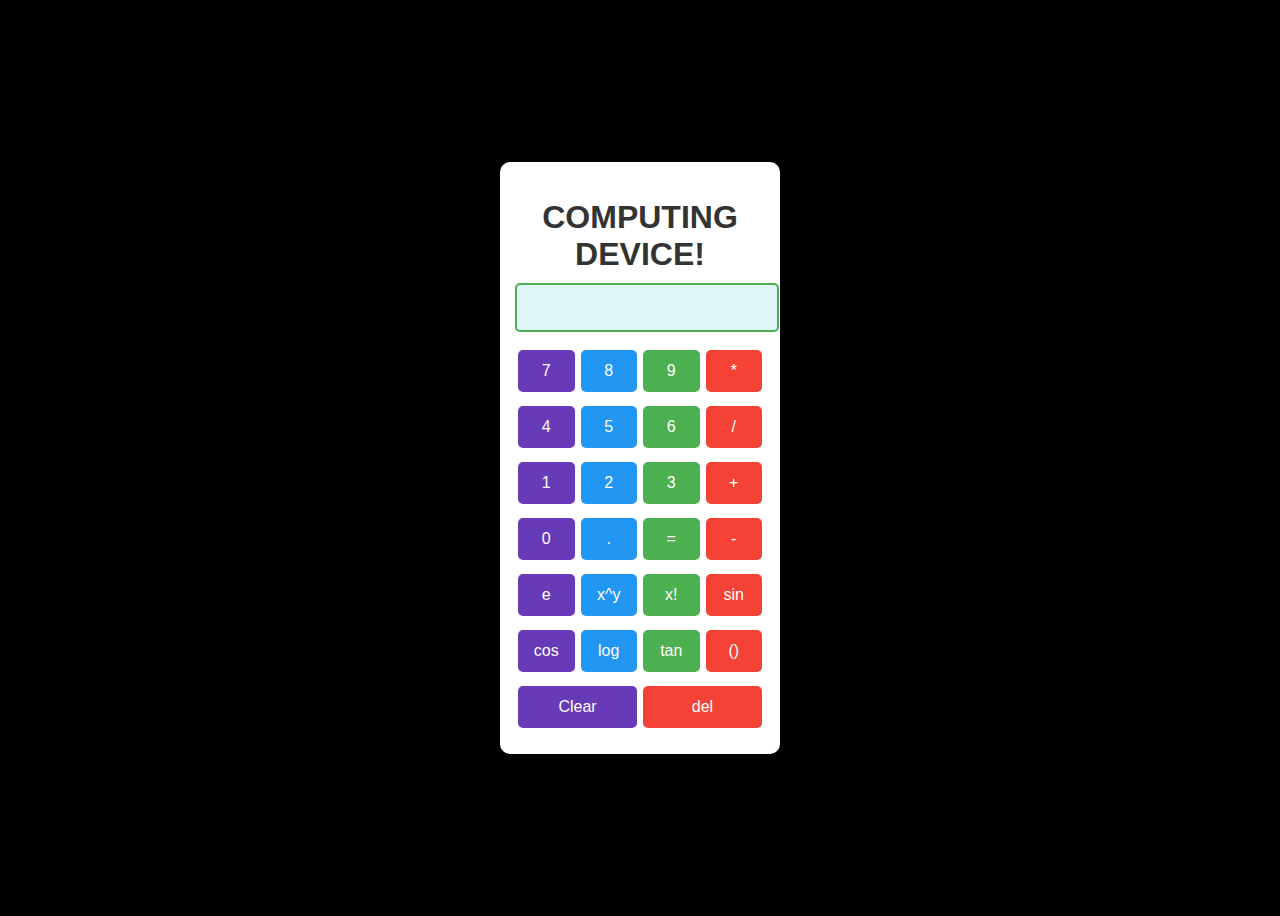
<file: Infobyte/Calculator/index.html>
<!DOCTYPE html>
<html>
<head>
    <meta charset="utf-8">
    <meta name="viewport" content="width=device-width">
    <title>Calculating Machine</title>
    <link href="index.css" rel="stylesheet" type="text/css" />
</head>

<body class="cal">
    <div class="calculator">
        <h1 class="text-center">COMPUTING DEVICE!</h1> <!-- Title at the top -->
        <input class="display" type="text" id="display" disabled/>
        <div class="row">
            <button class="button" onclick="appendToDisplay('7')">7</button>
            <button class="button" onclick="appendToDisplay('8')">8</button>
            <button class="button" onclick="appendToDisplay('9')">9</button>
            <button class="button" onclick="appendToDisplay('*')">*</button>
        </div>
        <div class="row">
            <button class="button" onclick="appendToDisplay('4')">4</button>
            <button class="button" onclick="appendToDisplay('5')">5</button>
            <button class="button" onclick="appendToDisplay('6')">6</button>
            <button class="button" onclick="appendToDisplay('/')">/</button>
        </div>
        <div class="row">
            <button class="button" onclick="appendToDisplay('1')">1</button>
            <button class="button" onclick="appendToDisplay('2')">2</button>
            <button class="button" onclick="appendToDisplay('3')">3</button>
            <button class="button" onclick="appendToDisplay('+')">+</button>
        </div>
        <div class="row">
            <button class="button" onclick="appendToDisplay('0')">0</button>
            <button class="button" onclick="appendToDisplay('.')">.</button>
            <button class="button" onclick="calculate()">=</button>
            <button class="button" onclick="appendToDisplay('-')">-</button>
        </div>
        <div class="row">
            <button class="button" onclick="appendToDisplay('Math.E')">e</button>
            <button class="button" onclick="appendToDisplay('**')">x^y</button>
            <button class="button" onclick="appendToDisplay('factorial(')">x!</button>
            <button class="button" onclick="appendToDisplay('Math.sin(')">sin</button>
        </div>
        <div class="row">
            <button class="button" onclick="appendToDisplay('Math.cos(')">cos</button>
            <button class="button" onclick="appendToDisplay('Math.log(')">log</button>
            <button class="button" onclick="appendToDisplay('Math.tan(')">tan</button>
            <button class="button" onclick="appendToDisplay('(')">()</button>
        </div>
        <div class="row">
            <button class="button" onclick="clearDisplay()">Clear</button>
            <button class="button" onclick="deleteLast()">del</button>
        </div>
    </div>
    <script src="index.js"></script>
</body>
</html>
</file>
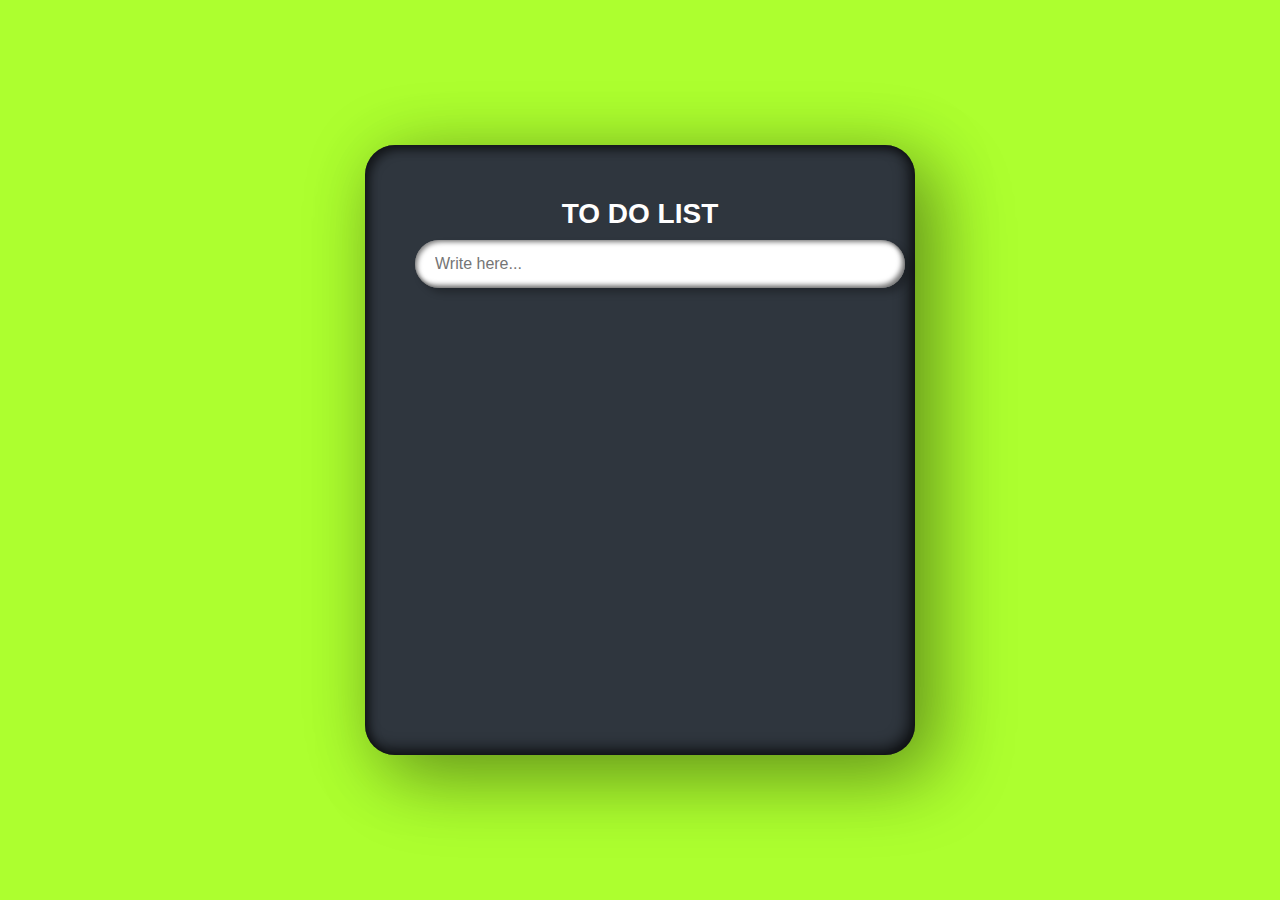
<file: Infobyte/To-Do-List/task2.html>
<!DOCTYPE html>
<html lang="en">
    <head>
        <meta charset="utf-8">
        <meta http-equiv="X-UA-Compatible" content="IE=edge">
        <meta name="viewport" content="width=device-width, initial-scale=1.0">
        <title>TO DO LIST</title>
        <link rel="stylesheet" type="text/css" href="task2.css">
    </head>
    <body>
        <div class="container">
            <div class="box">
                <h2>TO DO LIST</h2>
                <input type="text" placeholder="Write here..." id="inputBx">
                <ul id="list"></ul>
            </div>
        </div>
        <script>
            let inputBx = document.querySelector('#inputBx');
            let list = document.querySelector('#list');

            inputBx.addEventListener("keyup", function(event) {
                if (event.key === "Enter" && this.value.trim() !== "") {
                    addItem(this.value);
                    this.value = "";
                }
            });

            let addItem = (inputText) => {
                let listItem = document.createElement("li");
                listItem.innerHTML = `${inputText} <i></i>`;

                listItem.addEventListener("click", function() {
                    this.classList.toggle('done');
                });

                listItem.querySelector("i").addEventListener("click", function(event) {
                    event.stopPropagation();  // Prevents toggling 'done' when deleting
                    listItem.remove();
                });

                list.appendChild(listItem);
            }
        </script>
    </body>
</html>
</file>
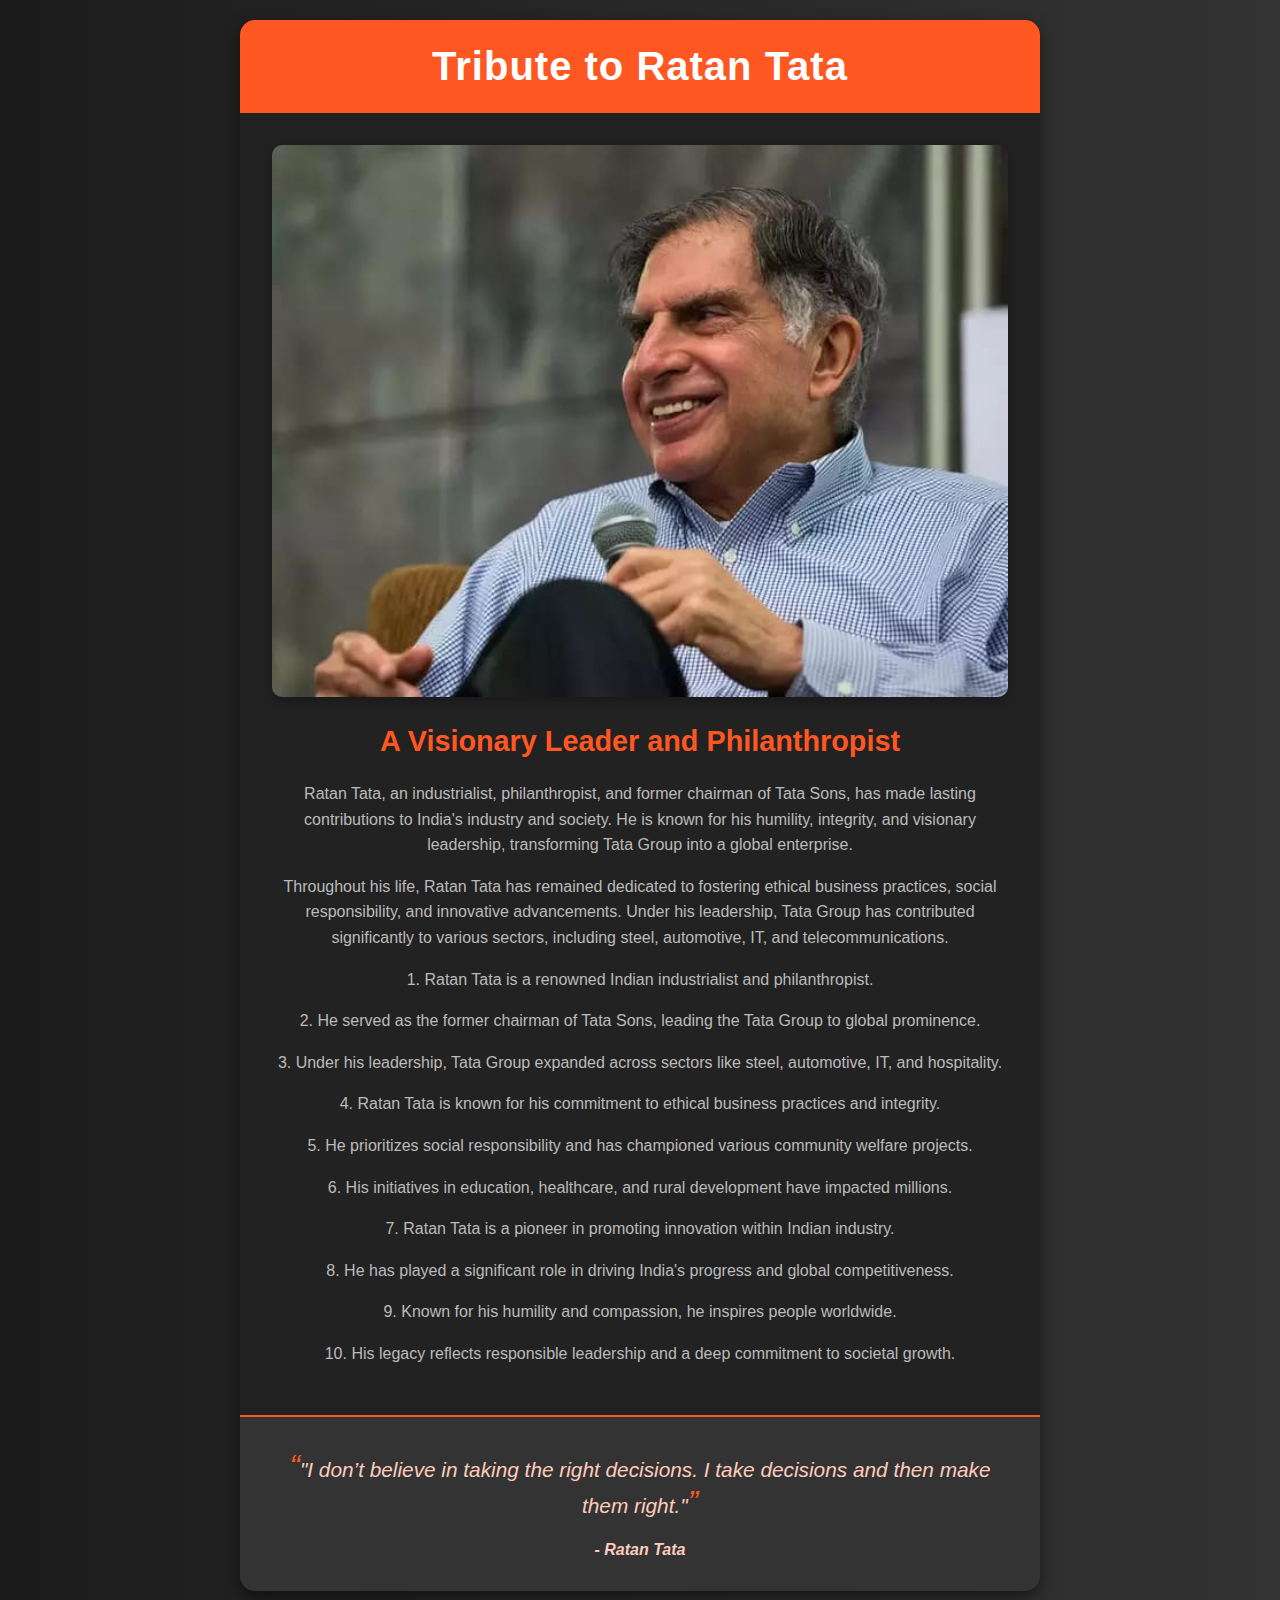
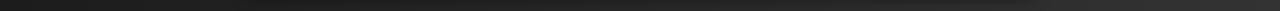
<file: Infobyte/Tribute page/task3.html>
<!DOCTYPE html>
<html lang="en">
<head>
    <meta charset="UTF-8">
    <meta name="viewport" content="width=device-width, initial-scale=1.0">
    <title>Tribute to Ratan Tata</title>
    <link rel="stylesheet" href="task3.css">
</head>
<body>
    <div class="container">
        <header>
            <h1>Tribute to Ratan Tata</h1>
        </header>

        <section class="main-content">
            <img src="ratan1.jpg" alt="Ratan Tata">
            <h2>A Visionary Leader and Philanthropist</h2>
            <p>Ratan Tata, an industrialist, philanthropist, and former chairman of Tata Sons, has made lasting contributions to India's industry and society. He is known for his humility, integrity, and visionary leadership, transforming Tata Group into a global enterprise.</p>
            <p>Throughout his life, Ratan Tata has remained dedicated to fostering ethical business practices, social responsibility, and innovative advancements. Under his leadership, Tata Group has contributed significantly to various sectors, including steel, automotive, IT, and telecommunications.</p>
            <p>1. Ratan Tata is a renowned Indian industrialist and philanthropist.</p>
            <p>2. He served as the former chairman of Tata Sons, leading the Tata Group to global prominence.</p>
            <p>3. Under his leadership, Tata Group expanded across sectors like steel, automotive, IT, and hospitality.</p>
            <p>4. Ratan Tata is known for his commitment to ethical business practices and integrity.</p>
            <p>5. He prioritizes social responsibility and has championed various community welfare projects.</p>
            <p>6. His initiatives in education, healthcare, and rural development have impacted millions.</p>
            <p>7. Ratan Tata is a pioneer in promoting innovation within Indian industry.</p>
            <p>8. He has played a significant role in driving India's progress and global competitiveness.</p>
            <p>9. Known for his humility and compassion, he inspires people worldwide.</p>
            <p>10. His legacy reflects responsible leadership and a deep commitment to societal growth.</p>
        </section>

        <section class="quote-section">
            <blockquote>"I don’t believe in taking the right decisions. I take decisions and then make them right."</blockquote>
            <cite>- Ratan Tata</cite>
        </section>
    </div>
</body>
</html>
</file>
<file: Infobyte/Calculator/index.css>
body {
    display: flex;
    justify-content: center;
    align-items: center;
    height: 100vh;
    background-color: #000000; /* Black background */
    font-family: Arial, sans-serif;
}

.calculator {
    background-color: #ffffff; /* White background for calculator */
    border-radius: 10px;
    box-shadow: 0 4px 20px rgba(0, 0, 0, 0.2);
    width: 250px; /* Width remains the same */
    padding: 15px; /* Padding */
    text-align: center; /* Center text inside the calculator */
}

.text-center {
    margin-bottom: 10px; /* Space below the title */
    color: #333; /* Dark text for contrast */
}

.display {
    width: 100%;
    height: 35px; /* Decreased height */
    border: 2px solid #4CAF50; /* Green border */
    border-radius: 5px;
    text-align: right;
    font-size: 18px; /* Decreased font size */
    padding: 5px; /* Adjusted padding */
    color: #333;
    background-color: #e0f7fa; /* Light cyan background */
    margin-bottom: 15px; /* Space below the display */
}

.row {
    display: flex;
    justify-content: space-between; /* Distribute buttons evenly */
    margin-bottom: 8px; /* Space between rows */
}

.button {
    flex: 1; /* Make buttons take equal width */
    padding: 12px; /* Adjusted padding */
    border: none;
    border-radius: 5px;
    font-size: 16px; /* Font size */
    cursor: pointer;
    transition: background-color 0.3s;
    margin: 3px; /* Add margin around buttons */
}

/* Button Colors */
.button:nth-child(4n) {
    background-color: #FF9800; /* Orange */
    color: white;
}

.button:nth-child(4n):hover {
    background-color: #f57c00; /* Darker orange */
}

.button:nth-child(4n-1) {
    background-color: #4CAF50; /* Green */
    color: white;
}

.button:nth-child(4n-1):hover {
    background-color: #388E3C; /* Darker green */
}

.button:nth-child(4n-2) {
    background-color: #2196F3; /* Blue */
    color: white;
}

.button:nth-child(4n-2):hover {
    background-color: #1976D2; /* Darker blue */
}

.button:nth-child(4n-3) {
    background-color: #673AB7; /* Purple */
    color: white;
}

.button:nth-child(4n-3):hover {
    background-color: #512DA8; /* Darker purple */
}

.button:last-child {
    background-color: #f44336; /* Red */
    color: white;
}

.button:last-child:hover {
    background-color: #d32f2f; /* Darker red */
}
</file>
<file: Infobyte/To-Do-List/task2.css>
body {
    margin: 0;
    padding: 0;
    box-sizing: border-box;
    font-family: 'Poppins', sans-serif;
    display: flex;
    justify-content: center;
    align-items: center;
    min-height: 100vh;
    background: greenyellow;
}

.box {
    position: relative;
    width: 450px;
    height: 550px;
    border-radius: 30px;
    background: #2f363e;
    padding: 30px 50px;
    box-shadow: 
        25px 25px 75px rgba(0, 0, 0, 0.25),
        10px 10px 70px rgba(0, 0, 0, 0.25),
        inset 5px 5px 10px rgba(0, 0, 0, 0.5),
        inset -5px -5px 15px rgba(0, 0, 0, 0.75);
}

h2 {
    width: 100%;
    font-weight: 600;
    text-align: center;
    color: white;
    font-size: 1.75em;
    margin-bottom: 10px;
}

#inputBx {
    width: 100%;
    border: none;
    outline: none;
    padding: 15px 20px;
    border-radius: 30px;
    font-size: 1em;
    box-shadow: 
        5px 5px 7px rgba(0, 0, 0, 0.25),
        inset 2px 2px 5px rgba(0, 0, 0, 0.5),
        inset -3px -3px 5px rgba(0, 0, 0, 0.5);
}

.box li {
    position: relative;
    width: calc(100% - 40px);
    display: flex;
    align-items: center;
    justify-content: space-between;
    background: #1f83f2;
    margin: 15px 0;
    padding: 10px 10px 10px 45px;
    min-height: 45px;
    cursor: pointer;
    border-radius: 22.5px;
    color: #fff;
    box-shadow: 
        5px 5px 7px rgba(0, 0, 0, 0.25),
        inset 2px 2px 5px rgba(0, 0, 0, 0.5),
        inset -3px -3px 5px rgba(0, 0, 0, 0.5);
}

.box li i {
    position: absolute;
    right: -40px;
    width: 30px;
    height: 30px;
    display: flex;
    justify-content: center;
    align-items: center;
    background: #ff2c74;
    border-radius: 50%;
    box-shadow: 
        5px 5px 7px rgba(0, 0, 0, 0.25),
        inset 2px 2px 5px rgba(225, 225, 225, 0.25),
        inset -3px -3px 5px rgba(0, 0, 0, 0.5);
}

.box li i::before,
.box li i::after {
    content: '';
    position: absolute;
    width: 15px;
    height: 2px;
    background: #fff;
}

.box li i::before {
    transform: rotate(45deg);
}

.box li i::after {
    transform: rotate(-45deg);
}

.box li.done {
    background: #606060;
}

.box li.done::after {
    content: '';
    position: absolute;
    left: 10px;
    width: 12px;
    height: 6px;
    border-left: 2px solid #fff;
    border-bottom: 2px solid #fff;
    transform: rotate(315deg);
}

#list {
    margin-top: 20px;
    height: 350px;
    overflow-y: auto;
    padding-right: 10px;
}

::-webkit-scrollbar-track {
    box-shadow: inset 0 0 15px rgba(0, 0, 0, 0.5);
}

::-webkit-scrollbar {
    width: 5px;
}

::-webkit-scrollbar-thumb {
    background: #fff;
}
</file>
<file: Infobyte/Tribute page/task3.css>
/* General Reset */
* {
    margin: 0;
    padding: 0;
    box-sizing: border-box;
}

/* Body Styling */
body {
    font-family: 'Arial', sans-serif;
    background: linear-gradient(to right, #1c1c1c, #333);
    color: #f4f4f4;
    display: flex;
    justify-content: center;
    align-items: center;
    min-height: 100vh;
    padding: 20px;
}

/* Container */
.container {
    background-color: #222;
    width: 80%;
    max-width: 800px;
    border-radius: 15px;
    box-shadow: 0 6px 15px rgba(0, 0, 0, 0.5);
    overflow: hidden;
    text-align: center;
}

/* Header */
header {
    background-color: #ff5722;
    color: #fff;
    padding: 1.5em;
}

header h1 {
    font-size: 2.5em;
    font-weight: bold;
    letter-spacing: 1px;
}

/* Main Content */
.main-content {
    padding: 2em;
    color: #d3d3d3;
}

.main-content img {
    width: 100%;
    height: auto;
    border-radius: 10px;
    margin-bottom: 1.5em;
    box-shadow: 0 4px 12px rgba(0, 0, 0, 0.3);
}

.main-content h2 {
    color: #ff5722;
    font-size: 1.8em;
    margin-bottom: 0.8em;
}

.main-content p {
    font-size: 1em;
    line-height: 1.6;
    color: #bbb;
    margin-bottom: 1em;
}

/* Quote Section */
.quote-section {
    background-color: #333;
    color: #ffccbc;
    padding: 2em;
    border-top: 2px solid #ff5722;
}

.quote-section blockquote {
    font-size: 1.3em;
    margin-bottom: 1em;
    font-style: italic;
    quotes: "“" "”";
}

.quote-section blockquote:before {
    content: open-quote;
    font-size: 1.5em;
    color: #ff5722;
}

.quote-section blockquote:after {
    content: close-quote;
    font-size: 1.5em;
    color: #ff5722;
}

.quote-section cite {
    display: block;
    margin-top: 0.5em;
    font-size: 1em;
    font-weight: bold;
    color: #ffccbc;
}

/* Hover Effects */
header, .quote-section {
    transition: background-color 0.3s ease;
}

header:hover {
    background-color: #e64a19;
}

.quote-section:hover {
    background-color: #444;
}

/* Responsive Design */
@media (max-width: 600px) {
    body {
        padding: 10px;
    }

    .container {
        width: 100%;
    }

    header h1 {
        font-size: 2em;
    }

    .main-content h2 {
        font-size: 1.6em;
    }

    .quote-section blockquote {
        font-size: 1.1em;
    }
}
</file>
